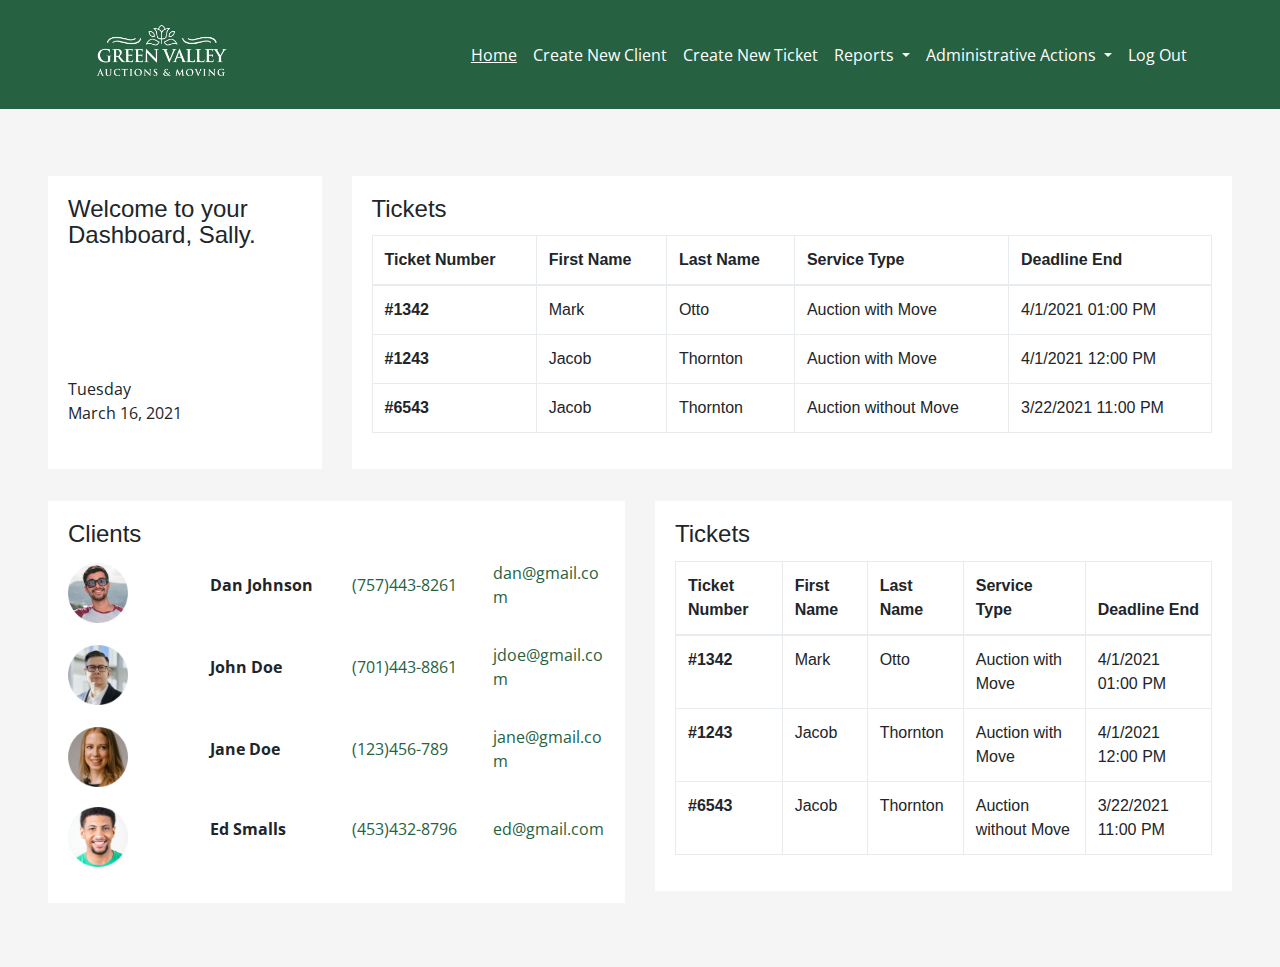
<file: dashboard.html>
<!doctype html>
<html>
<head>
<meta charset="UTF-8">
<meta name="viewport" content="width=device-width, initial-scale=1.0">
<title>Green Valley - Dashboard</title>

<!-- Bootstrap v4 -->
<link href="css/bootstrap.css" rel="stylesheet" type="text/css" media="screen">
<link href="css/custom.css" rel="stylesheet" type="text/css" media="screen">
<link rel="preconnect" href="https://fonts.gstatic.com">
<link href="https://fonts.googleapis.com/css2?family=Open+Sans:wght@400;600;700&display=swap" rel="stylesheet">
<link rel="shortcut icon" type="image/png" href="images/logo-favicon.png">
<style>
  .active-nav {
    text-decoration: underline;
  }

  body {
    background-color: whitesmoke;
  }

  .card {
    border: none;
    border-radius: 0%;
  }

  .client-img {
    width: 60px;
    height: 60px;
  }

</style>
</head>

<body>

<!-- INSERT HTML PAGE CONTENT HERE -->
<!-- Navigation -->
  <nav class="navbar navbar-expand-lg navbar-light fixed-top" id="mainNav">
      <div class="container">
        <a class="navbar-brand js-scroll-trigger" href="dashboard.html"><img src="images/GVA_MLogo__reverse.png" class="img-logo" alt="logo"/></a>
        <button class="navbar-toggler" type="button" data-toggle="collapse" data-target="#navbarResponsive"
          aria-controls="navbarResponsive" aria-expanded="false" aria-label="Toggle navigation">
          <span class="navbar-toggler-icon"></span>
        </button>
        <div class="collapse navbar-collapse" id="navbarResponsive">
          <ul class="navbar-nav ml-auto">
            <li class="nav-item">
              <a class="nav-link js-scroll-trigger active-nav" href="dashboard.html" style="color: white;">Home</a>
            </li>
            <li class="nav-item">
              <a class="nav-link js-scroll-trigger" href="#" style="color: white;">Create New Client</a>
            </li>
            <li class="nav-item">
              <a class="nav-link js-scroll-trigger" href="#" style="color: white;">Create New Ticket</a>
            </li>
            <li class="nav-item dropdown">
              <a class="nav-link dropdown-toggle" href="#" id="navbarDropdownMenuLink" data-toggle="dropdown"
                aria-haspopup="true" aria-expanded="false" style="color: white;"> Reports <i class="fa fa-shopping-cart"></i></a>
              <div class="dropdown-menu" aria-labelledby="navbarDropdownMenuLink">
                <a class="dropdown-item active" href="reports-customers.html">
                  View Customers
                </a>
                <a class="dropdown-item" href="#">
                  View Tickets
                </a>
                <a class="dropdown-item" href="#">
                  View Auctions
                </a>
              </div>
            </li>
            <li class="nav-item dropdown">
              <a class="nav-link dropdown-toggle" href="#" id="navbarDropdownMenuLink" data-toggle="dropdown"
                aria-haspopup="true" aria-expanded="false" style="color: white;">Administrative Actions <i class="fa fa-shopping-cart"></i></a>
              <div class="dropdown-menu" aria-labelledby="navbarDropdownMenuLink">
                <a class="dropdown-item" href="#">
                  Add Notes
                </a>
                <a class="dropdown-item" href="#">
                  Update Ticket
                </a>
                <a class="dropdown-item" href="#">
                  Update Customer Inventory
                </a>
                <a class="dropdown-item" href="#">
                  Assign Items to Auction
                </a>
              </div>
            </li>
            <li class="nav-item">
              <a class="nav-link js-scroll-trigger" href="index.html" style="color: white;">Log Out</a>
            </li>
          </ul>
        </div>
      </div>
    </nav>

    <div class="row" id="customer-cards" style="padding-top: 11rem;">
            <div class="col-sm-3 col-md-3 d-flex align-items-stretch">
              <div class="card">
                <div class="card-body">
                  <div>
                    <h4>Welcome to your Dashboard, Sally.</h4>
                  </div>
                  <br>
                  <br>
                  <br>
                  <br>
                  <br>
                
                  <p class="card-text" style="margin-bottom: 0; width: 100%;">Tuesday</p>
                  <p class="card-text">March 16, 2021</p>
                </div>
              </div>
            </div>

            <div class="col-sm-9 col-md-9">
              <div class="card">
                <div class="card-body">
                  <h4 style="padding-bottom: 5px;">Tickets</h4>
                  <table class="table table-bordered" style="margin-bottom: 0;">
                    <thead>
                      <tr>
                        <th scope="col">Ticket Number</th>
                        <th scope="col">First Name</th>
                        <th scope="col">Last Name</th>
                        <th scope="col">Service Type</th>
                        <th scope="col">Deadline End</th>
                      </tr>
                    </thead>
                    <tbody>
                      <tr>
                        <th scope="row">#1342</th>
                        <td>Mark</td>
                        <td>Otto</td>
                        <td>Auction with Move</td>
                        <td>4/1/2021 01:00 PM</td>
                      </tr>
                      <tr>
                        <th scope="row">#1243</th>
                        <td>Jacob</td>
                        <td>Thornton</td>
                        <td>Auction with Move</td>
                        <td>4/1/2021 12:00 PM</td>
                      </tr>
                      <tr>
                        <th scope="row">#6543</th>
                        <td>Jacob</td>
                        <td>Thornton</td>
                        <td>Auction without Move</td>
                        <td>3/22/2021 11:00 PM</td>
                      </tr>
                    </tbody>
                  </table>
                </div>
              </div>
            </div>
    </div> <!-- end row sections -->

    <div class="row" id="customer-cards">
      <div class="col-sm-6 col-md-6" id="card-spacer">
        <div class="card">
          <div class="card-body">
            <h4 style="padding-bottom: 5px;">Clients</h4>

            <div class="row" style="display: flex; flex-direction: row; align-items: center; padding-bottom: 18px;">
              <div class="col-sm-4 col-md-3">  
                <img src="images/client-1-circle.png" class="rounded client-img" alt="client-1">
              </div>
              <div class="col-sm-4 col-md-3">  
               <p><b>Dan Johnson</b></p>
              </div>
              <div class="col-sm-4 col-md-3">  
                <p style="color: #266141;">(757)443-8261</p>
              </div>
              <div class="col-sm-4 col-md-3">  
                <p style="color: #266141;">dan@gmail.com</p>
              </div>
            </div>

            <div class="row" style="display: flex; flex-direction: row; align-items: center; padding-bottom: 18px;">
              <div class="col-sm-4 col-md-3">  
                <img src="images/client-2-circle.jpg" class="rounded client-img" alt="client-1">
              </div>
              <div class="col-sm-4 col-md-3">  
               <p><b>John Doe</b></p>
              </div>
              <div class="col-sm-4 col-md-3">  
                <p style="color: #266141;">(701)443-8861</p>
              </div>
              <div class="col-sm-4 col-md-3">  
                <p style="color: #266141;">jdoe@gmail.com</p>
              </div>
            </div>
     
            <div class="row" style="display: flex; flex-direction: row; align-items: center; padding-bottom: 18px;">
              <div class="col-sm-4 col-md-3">  
                <img src="images/client-3-circle.jpg" class="rounded client-img" alt="client-1">
              </div>
              <div class="col-sm-4 col-md-3">  
               <p><b>Jane Doe</b></p>
              </div>
              <div class="col-sm-4 col-md-3">  
                <p style="color: #266141;">(123)456-789</p>
              </div>
              <div class="col-sm-4 col-md-3">  
                <p style="color: #266141;">jane@gmail.com</p>
              </div>
            </div>

            <div class="row" style="display: flex; flex-direction: row; align-items: center;">
              <div class="col-sm-4 col-md-3">  
                <img src="images/client-4-circle.jpg" class="rounded client-img" alt="client-1">
              </div>
              <div class="col-sm-4 col-md-3">  
               <p><b>Ed Smalls</b></p>
              </div>
              <div class="col-sm-4 col-md-3">  
                <p style="color: #266141;">(453)432-8796</p>
              </div>
              <div class="col-sm-4 col-md-3">  
                <p style="color: #266141;">ed@gmail.com</p>
              </div>
            </div>
     
  
          </div>
        </div>
      </div>

      <div class="col-sm-6 col-md-6" id="card-spacer">
        <div class="card">
          <div class="card-body">
            <h4 style="padding-bottom: 5px;">Tickets</h4>
            <table class="table table-bordered" style="margin-bottom: 0;">
              <thead>
                <tr>
                  <th scope="col">Ticket Number</th>
                  <th scope="col">First Name</th>
                  <th scope="col">Last Name</th>
                  <th scope="col">Service Type</th>
                  <th scope="col">Deadline End</th>
                </tr>
              </thead>
              <tbody>
                <tr>
                  <th scope="row">#1342</th>
                  <td>Mark</td>
                  <td>Otto</td>
                  <td>Auction with Move</td>
                  <td>4/1/2021 01:00 PM</td>
                </tr>
                <tr>
                  <th scope="row">#1243</th>
                  <td>Jacob</td>
                  <td>Thornton</td>
                  <td>Auction with Move</td>
                  <td>4/1/2021 12:00 PM</td>
                </tr>
                <tr>
                  <th scope="row">#6543</th>
                  <td>Jacob</td>
                  <td>Thornton</td>
                  <td>Auction without Move</td>
                  <td>3/22/2021 11:00 PM</td>
                </tr>
              </tbody>
            </table>
          </div>
        </div>
      </div>

    </div>

<!-- jQuery and Bootstrap links - do not delete! -->
<script src="https://code.jquery.com/jquery-3.2.1.slim.min.js" integrity="sha384-KJ3o2DKtIkvYIK3UENzmM7KCkRr/rE9/Qpg6aAZGJwFDMVNA/GpGFF93hXpG5KkN" crossorigin="anonymous"></script>
<script src="https://cdnjs.cloudflare.com/ajax/libs/popper.js/1.11.0/umd/popper.min.js" integrity="sha384-b/U6ypiBEHpOf/4+1nzFpr53nxSS+GLCkfwBdFNTxtclqqenISfwAzpKaMNFNmj4" crossorigin="anonymous"></script>
<script src="https://maxcdn.bootstrapcdn.com/bootstrap/4.0.0-beta/js/bootstrap.min.js" integrity="sha384-h0AbiXch4ZDo7tp9hKZ4TsHbi047NrKGLO3SEJAg45jXxnGIfYzk4Si90RDIqNm1" crossorigin="anonymous"></script>
<!-- end of do not delete -->
</body>
</html>
</file>
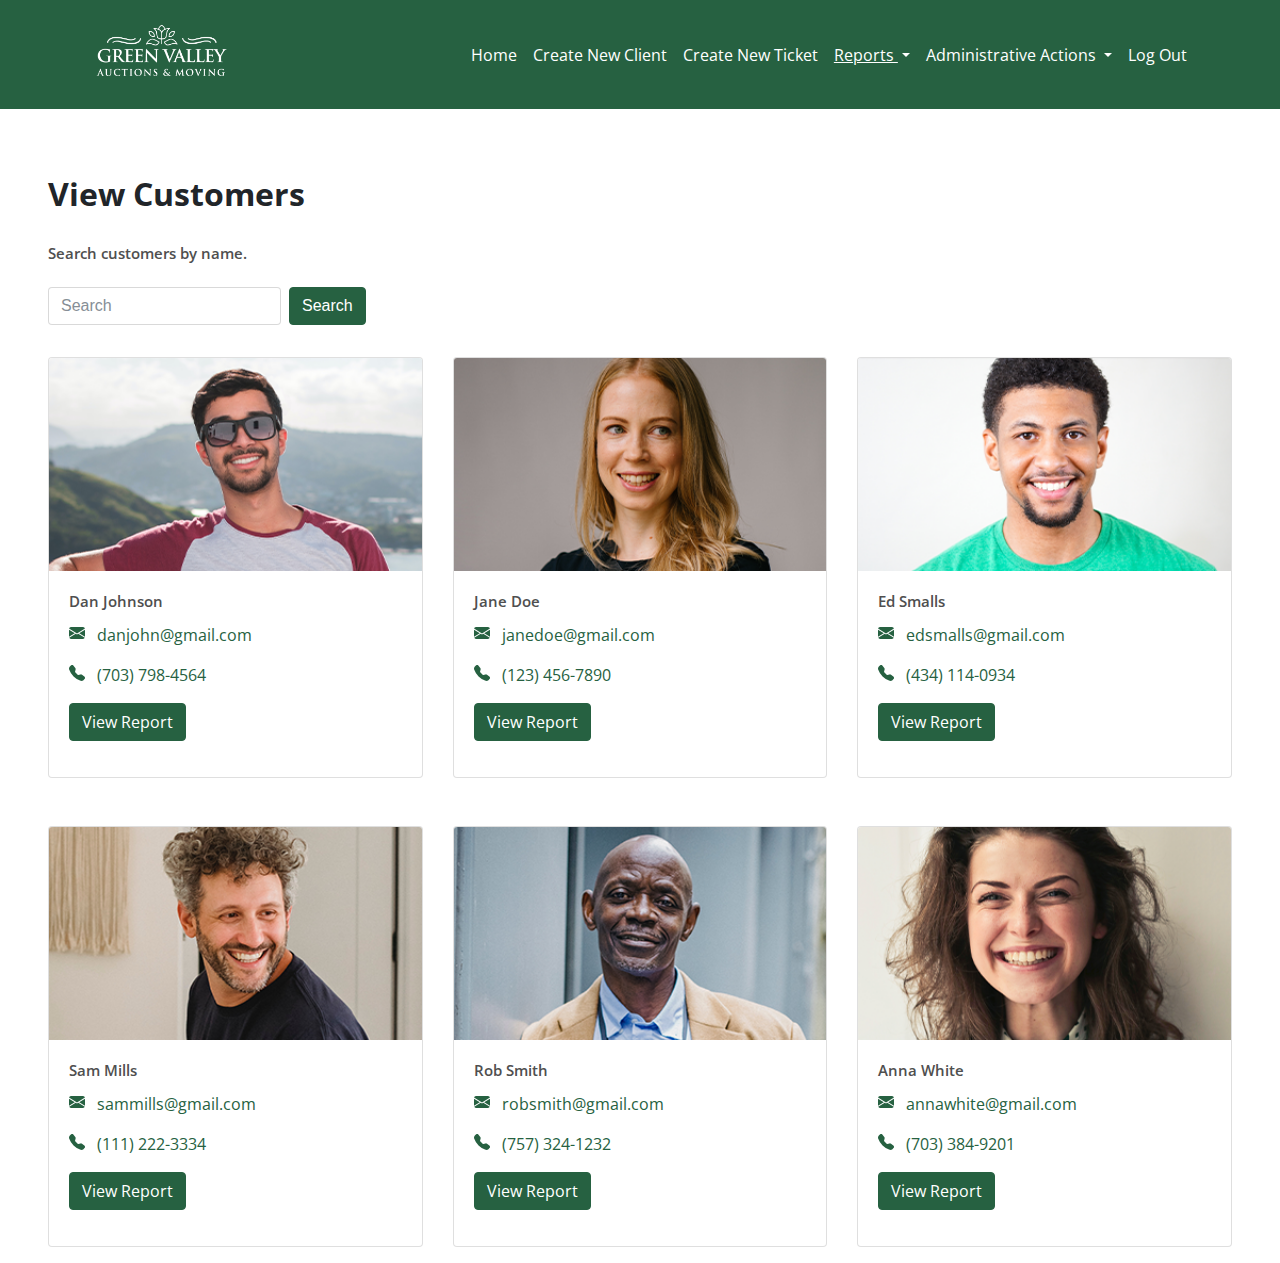
<file: reports-customers.html>
<!doctype html>
<html>
<head>
<meta charset="UTF-8">
<meta name="viewport" content="width=device-width, initial-scale=1.0">
<title>Reports &mdash; View Customers</title>

<!-- Bootstrap v4 -->
<link href="css/bootstrap.css" rel="stylesheet" type="text/css" media="screen">
<link href="css/custom.css" rel="stylesheet" type="text/css" media="screen">
<link rel="preconnect" href="https://fonts.gstatic.com">
<link href="https://fonts.googleapis.com/css2?family=Open+Sans:wght@400;600;700&display=swap" rel="stylesheet">
<link rel="shortcut icon" type="image/png" href="images/logo-favicon.png">
<style>
  .active-nav {
    text-decoration: underline;
  }
</style>
</head>

<body>

<!-- INSERT HTML PAGE CONTENT HERE -->
<!-- Navigation -->
  <nav class="navbar navbar-expand-lg navbar-light fixed-top" id="mainNav">
      <div class="container">
        <a class="navbar-brand js-scroll-trigger" href="dashboard.html"><img src="images/GVA_MLogo__reverse.png" class="img-logo" alt="logo"/></a>
        <button class="navbar-toggler" type="button" data-toggle="collapse" data-target="#navbarResponsive"
          aria-controls="navbarResponsive" aria-expanded="false" aria-label="Toggle navigation">
          <span class="navbar-toggler-icon"></span>
        </button>
        <div class="collapse navbar-collapse" id="navbarResponsive">
          <ul class="navbar-nav ml-auto">
            <li class="nav-item">
              <a class="nav-link js-scroll-trigger" href="dashboard.html" style="color: white;">Home</a>
            </li>
            <li class="nav-item">
              <a class="nav-link js-scroll-trigger" href="#" style="color: white;">Create New Client</a>
            </li>
            <li class="nav-item">
              <a class="nav-link js-scroll-trigger" href="#" style="color: white;">Create New Ticket</a>
            </li>
            <li class="nav-item dropdown">
              <a class="nav-link dropdown-toggle active-nav" href="#" id="navbarDropdownMenuLink" data-toggle="dropdown"
                aria-haspopup="true" aria-expanded="false" style="color: white;"> Reports <i class="fa fa-shopping-cart"></i></a>
              <div class="dropdown-menu" aria-labelledby="navbarDropdownMenuLink">
                <a class="dropdown-item active" href="reports-customers.html">
                  View Customers
                </a>
                <a class="dropdown-item" href="#">
                  View Tickets
                </a>
                <a class="dropdown-item" href="#">
                  View Auctions
                </a>
              </div>
            </li>
            <li class="nav-item dropdown">
              <a class="nav-link dropdown-toggle" href="#" id="navbarDropdownMenuLink" data-toggle="dropdown"
                aria-haspopup="true" aria-expanded="false" style="color: white;">Administrative Actions <i class="fa fa-shopping-cart"></i></a>
              <div class="dropdown-menu" aria-labelledby="navbarDropdownMenuLink">
                <a class="dropdown-item" href="#">
                  Add Notes
                </a>
                <a class="dropdown-item" href="#">
                  Update Ticket
                </a>
                <a class="dropdown-item" href="#">
                  Update Customer Inventory
                </a>
                <a class="dropdown-item" href="#">
                  Assign Items to Auction
                </a>
              </div>
            </li>
            <li class="nav-item">
              <a class="nav-link js-scroll-trigger" href="index.html" style="color: white;">Log Out</a>
            </li>
          </ul>
        </div>
      </div>
    </nav>

    <div class="col-md-12 col-sm-12" id="top-padding">
         <h1>View Customers</h1>
         <br>
         <h5>Search customers by name.</h5>
    </div>

    <form class="form-inline" id="customer-search">
      <input class="form-control mr-sm-2" type="search" placeholder="Search" aria-label="Search">
      <button class="btn btn-primary" type="submit">Search</button>
    </form>

    <div class="row" id="customer-cards">
            <div class="col-sm-6 col-md-4" id="card-spacer">
              <div class="card">
                <img class="card-img-top" src="images/client-1-photo.png" alt="Placeholder.">
                <div class="card-body">
                  <h5 class="card-title">Dan Johnson</h5>
                  <p class="card-text"><svg xmlns="http://www.w3.org/2000/svg" width="16" height="16" fill="currentColor" class="bi bi-envelope-fill" viewBox="0 0 16 16">
                  <path d="M.05 3.555A2 2 0 0 1 2 2h12a2 2 0 0 1 1.95 1.555L8 8.414.05 3.555zM0 4.697v7.104l5.803-3.558L0 4.697zM6.761 8.83l-6.57 4.027A2 2 0 0 0 2 14h12a2 2 0 0 0 1.808-1.144l-6.57-4.027L8 9.586l-1.239-.757zm3.436-.586L16 11.801V4.697l-5.803 3.546z"/>
                </svg> &nbsp; <a href="mailto:#">danjohn@gmail.com</a></p>
                <p class="card-text"><svg xmlns="http://www.w3.org/2000/svg" width="16" height="16" fill="currentColor" class="bi bi-telephone-fill" viewBox="0 0 16 16">
                  <path fill-rule="evenodd" d="M1.885.511a1.745 1.745 0 0 1 2.61.163L6.29 2.98c.329.423.445.974.315 1.494l-.547 2.19a.678.678 0 0 0 .178.643l2.457 2.457a.678.678 0 0 0 .644.178l2.189-.547a1.745 1.745 0 0 1 1.494.315l2.306 1.794c.829.645.905 1.87.163 2.611l-1.034 1.034c-.74.74-1.846 1.065-2.877.702a18.634 18.634 0 0 1-7.01-4.42 18.634 18.634 0 0 1-4.42-7.009c-.362-1.03-.037-2.137.703-2.877L1.885.511z"/>
                </svg> &nbsp; <a href="tel:#">(703) 798-4564</a></p>
                  <a href="#" class="btn btn-primary">View Report</a>
                </div>
              </div>
            </div>
            <div class="col-sm-6 col-md-4">
              <div class="card">
                <img class="card-img-top" src="images/client-2-photo.png" alt="Placeholder.">
                <div class="card-body">
                  <h5 class="card-title">Jane Doe</h5>
                  <p class="card-text"><svg xmlns="http://www.w3.org/2000/svg" width="16" height="16" fill="currentColor" class="bi bi-envelope-fill" viewBox="0 0 16 16">
                  <path d="M.05 3.555A2 2 0 0 1 2 2h12a2 2 0 0 1 1.95 1.555L8 8.414.05 3.555zM0 4.697v7.104l5.803-3.558L0 4.697zM6.761 8.83l-6.57 4.027A2 2 0 0 0 2 14h12a2 2 0 0 0 1.808-1.144l-6.57-4.027L8 9.586l-1.239-.757zm3.436-.586L16 11.801V4.697l-5.803 3.546z"/>
                </svg> &nbsp; <a href="mailto:#">janedoe@gmail.com</a></p>
                <p class="card-text"><svg xmlns="http://www.w3.org/2000/svg" width="16" height="16" fill="currentColor" class="bi bi-telephone-fill" viewBox="0 0 16 16">
                  <path fill-rule="evenodd" d="M1.885.511a1.745 1.745 0 0 1 2.61.163L6.29 2.98c.329.423.445.974.315 1.494l-.547 2.19a.678.678 0 0 0 .178.643l2.457 2.457a.678.678 0 0 0 .644.178l2.189-.547a1.745 1.745 0 0 1 1.494.315l2.306 1.794c.829.645.905 1.87.163 2.611l-1.034 1.034c-.74.74-1.846 1.065-2.877.702a18.634 18.634 0 0 1-7.01-4.42 18.634 18.634 0 0 1-4.42-7.009c-.362-1.03-.037-2.137.703-2.877L1.885.511z"/>
                </svg> &nbsp; <a href="tel:#">(123) 456-7890</a></p>
                  <a href="#" class="btn btn-primary">View Report</a>
                </div>
              </div>
            </div>
            <div class="col-sm-6 col-md-4">
              <div class="card">
                <img class="card-img-top" src="images/client-3-photo.png" alt="Placeholder.">
                <div class="card-body">
                  <h5 class="card-title">Ed Smalls</h5>
                  <p class="card-text"><svg xmlns="http://www.w3.org/2000/svg" width="16" height="16" fill="currentColor" class="bi bi-envelope-fill" viewBox="0 0 16 16">
                  <path d="M.05 3.555A2 2 0 0 1 2 2h12a2 2 0 0 1 1.95 1.555L8 8.414.05 3.555zM0 4.697v7.104l5.803-3.558L0 4.697zM6.761 8.83l-6.57 4.027A2 2 0 0 0 2 14h12a2 2 0 0 0 1.808-1.144l-6.57-4.027L8 9.586l-1.239-.757zm3.436-.586L16 11.801V4.697l-5.803 3.546z"/>
                </svg> &nbsp; <a href="mailto:#">edsmalls@gmail.com</a></p>
                <p class="card-text"><svg xmlns="http://www.w3.org/2000/svg" width="16" height="16" fill="currentColor" class="bi bi-telephone-fill" viewBox="0 0 16 16">
                  <path fill-rule="evenodd" d="M1.885.511a1.745 1.745 0 0 1 2.61.163L6.29 2.98c.329.423.445.974.315 1.494l-.547 2.19a.678.678 0 0 0 .178.643l2.457 2.457a.678.678 0 0 0 .644.178l2.189-.547a1.745 1.745 0 0 1 1.494.315l2.306 1.794c.829.645.905 1.87.163 2.611l-1.034 1.034c-.74.74-1.846 1.065-2.877.702a18.634 18.634 0 0 1-7.01-4.42 18.634 18.634 0 0 1-4.42-7.009c-.362-1.03-.037-2.137.703-2.877L1.885.511z"/>
                </svg> &nbsp; <a href="tel:#">(434) 114-0934</a></p>
                  <a href="#" class="btn btn-primary">View Report</a>
                </div>
              </div>
            </div>
            <div class="col-sm-6 col-md-4">
              <div class="card">
                <img class="card-img-top" src="images/client-4-photo.png" alt="Placeholder.">
                <div class="card-body">
                  <h5 class="card-title">Sam Mills</h5>
                  <p class="card-text"><svg xmlns="http://www.w3.org/2000/svg" width="16" height="16" fill="currentColor" class="bi bi-envelope-fill" viewBox="0 0 16 16">
                  <path d="M.05 3.555A2 2 0 0 1 2 2h12a2 2 0 0 1 1.95 1.555L8 8.414.05 3.555zM0 4.697v7.104l5.803-3.558L0 4.697zM6.761 8.83l-6.57 4.027A2 2 0 0 0 2 14h12a2 2 0 0 0 1.808-1.144l-6.57-4.027L8 9.586l-1.239-.757zm3.436-.586L16 11.801V4.697l-5.803 3.546z"/>
                </svg> &nbsp; <a href="mailto:#">sammills@gmail.com</a></p>
                <p class="card-text"><svg xmlns="http://www.w3.org/2000/svg" width="16" height="16" fill="currentColor" class="bi bi-telephone-fill" viewBox="0 0 16 16">
                  <path fill-rule="evenodd" d="M1.885.511a1.745 1.745 0 0 1 2.61.163L6.29 2.98c.329.423.445.974.315 1.494l-.547 2.19a.678.678 0 0 0 .178.643l2.457 2.457a.678.678 0 0 0 .644.178l2.189-.547a1.745 1.745 0 0 1 1.494.315l2.306 1.794c.829.645.905 1.87.163 2.611l-1.034 1.034c-.74.74-1.846 1.065-2.877.702a18.634 18.634 0 0 1-7.01-4.42 18.634 18.634 0 0 1-4.42-7.009c-.362-1.03-.037-2.137.703-2.877L1.885.511z"/>
                </svg> &nbsp; <a href="tel:#">(111) 222-3334</a></p>
                  <a href="#" class="btn btn-primary">View Report</a>
                </div>
              </div>
            </div>
            <div class="col-sm-6 col-md-4">
              <div class="card">
                <img class="card-img-top" src="images/client-5-photo.png" alt="Placeholder.">
                <div class="card-body">
                  <h5 class="card-title">Rob Smith</h5>
                  <p class="card-text"><svg xmlns="http://www.w3.org/2000/svg" width="16" height="16" fill="currentColor" class="bi bi-envelope-fill" viewBox="0 0 16 16">
                  <path d="M.05 3.555A2 2 0 0 1 2 2h12a2 2 0 0 1 1.95 1.555L8 8.414.05 3.555zM0 4.697v7.104l5.803-3.558L0 4.697zM6.761 8.83l-6.57 4.027A2 2 0 0 0 2 14h12a2 2 0 0 0 1.808-1.144l-6.57-4.027L8 9.586l-1.239-.757zm3.436-.586L16 11.801V4.697l-5.803 3.546z"/>
                </svg> &nbsp; <a href="mailto:#">robsmith@gmail.com</a></p>
                <p class="card-text"><svg xmlns="http://www.w3.org/2000/svg" width="16" height="16" fill="currentColor" class="bi bi-telephone-fill" viewBox="0 0 16 16">
                  <path fill-rule="evenodd" d="M1.885.511a1.745 1.745 0 0 1 2.61.163L6.29 2.98c.329.423.445.974.315 1.494l-.547 2.19a.678.678 0 0 0 .178.643l2.457 2.457a.678.678 0 0 0 .644.178l2.189-.547a1.745 1.745 0 0 1 1.494.315l2.306 1.794c.829.645.905 1.87.163 2.611l-1.034 1.034c-.74.74-1.846 1.065-2.877.702a18.634 18.634 0 0 1-7.01-4.42 18.634 18.634 0 0 1-4.42-7.009c-.362-1.03-.037-2.137.703-2.877L1.885.511z"/>
                </svg> &nbsp; <a href="tel:#">(757) 324-1232</a></p>
                  <a href="#" class="btn btn-primary">View Report</a>
                </div>
              </div>
            </div>
            <div class="col-sm-6 col-md-4">
              <div class="card">
                <img class="card-img-top" src="images/client-6-photo.png" alt="Placeholder.">
                <div class="card-body">
                  <h5 class="card-title">Anna White</h5>
                  <p class="card-text"><svg xmlns="http://www.w3.org/2000/svg" width="16" height="16" fill="currentColor" class="bi bi-envelope-fill" viewBox="0 0 16 16">
                  <path d="M.05 3.555A2 2 0 0 1 2 2h12a2 2 0 0 1 1.95 1.555L8 8.414.05 3.555zM0 4.697v7.104l5.803-3.558L0 4.697zM6.761 8.83l-6.57 4.027A2 2 0 0 0 2 14h12a2 2 0 0 0 1.808-1.144l-6.57-4.027L8 9.586l-1.239-.757zm3.436-.586L16 11.801V4.697l-5.803 3.546z"/>
                </svg> &nbsp; <a href="mailto:#">annawhite@gmail.com</a></p>
                <p class="card-text"><svg xmlns="http://www.w3.org/2000/svg" width="16" height="16" fill="currentColor" class="bi bi-telephone-fill" viewBox="0 0 16 16">
                  <path fill-rule="evenodd" d="M1.885.511a1.745 1.745 0 0 1 2.61.163L6.29 2.98c.329.423.445.974.315 1.494l-.547 2.19a.678.678 0 0 0 .178.643l2.457 2.457a.678.678 0 0 0 .644.178l2.189-.547a1.745 1.745 0 0 1 1.494.315l2.306 1.794c.829.645.905 1.87.163 2.611l-1.034 1.034c-.74.74-1.846 1.065-2.877.702a18.634 18.634 0 0 1-7.01-4.42 18.634 18.634 0 0 1-4.42-7.009c-.362-1.03-.037-2.137.703-2.877L1.885.511z"/>
                </svg> &nbsp; <a href="tel:#">(703) 384-9201</a></p>
                  <a href="#" class="btn btn-primary">View Report</a>
                </div>
              </div>
            </div>
    </div> <!-- end row sections -->

<!-- jQuery and Bootstrap links - do not delete! -->
<script src="https://code.jquery.com/jquery-3.2.1.slim.min.js" integrity="sha384-KJ3o2DKtIkvYIK3UENzmM7KCkRr/rE9/Qpg6aAZGJwFDMVNA/GpGFF93hXpG5KkN" crossorigin="anonymous"></script>
<script src="https://cdnjs.cloudflare.com/ajax/libs/popper.js/1.11.0/umd/popper.min.js" integrity="sha384-b/U6ypiBEHpOf/4+1nzFpr53nxSS+GLCkfwBdFNTxtclqqenISfwAzpKaMNFNmj4" crossorigin="anonymous"></script>
<script src="https://maxcdn.bootstrapcdn.com/bootstrap/4.0.0-beta/js/bootstrap.min.js" integrity="sha384-h0AbiXch4ZDo7tp9hKZ4TsHbi047NrKGLO3SEJAg45jXxnGIfYzk4Si90RDIqNm1" crossorigin="anonymous"></script>
<!-- end of do not delete -->
</body>
</html>
</file>
<file: css/custom.css>
@charset "UTF-8";
/* Add your custom CSS declarations below  */
:root {
    --input-padding-x: 1.5rem;
    --input-padding-y: 0.75rem;
  }
  
  .login,
  .image {
    min-height: 100vh;
  }
  
  .bg-image {
    background-image: url('../images/login-withlogo.png');
    background-size: cover;
    background-position: center;
  }

  .bg-image-overlay {
    background: rgba(0, 0, 0, 0.377); /* Black see-through */
  }
  
  .login-heading {
    font-weight: 300;
  }
  
  .btn-login {
    font-size: 0.9rem;
    letter-spacing: 0.05rem;
    padding: 0.75rem 1rem;
    border-radius: 0.25rem;
    
  }

  .btn-primary { 
    background-color: #266141; 
    border-color: #266141;
  }

  .btn-primary:hover { 
    background-color: #399362; 
    border-color: #399362;
  }
  
  .form-label-group {
    position: relative;
    margin-bottom: 1rem;
  }
  
  .form-label-group>input,
  .form-label-group>label {
    padding: var(--input-padding-y) var(--input-padding-x);
    height: auto;
    border-radius: 0.25rem;
  }
  
  .form-label-group>label {
    position: absolute;
    top: 0;
    left: 0;
    display: block;
    width: 100%;
    margin-bottom: 0;
    /* Override default `<label>` margin */
    line-height: 1.5;
    color: #495057;
    cursor: text;
    /* Match the input under the label */
    border: 1px solid transparent;
    border-radius: .25rem;
    transition: all .1s ease-in-out;
  }
  
  .form-label-group input::-webkit-input-placeholder {
    color: transparent;
  }
  
  .form-label-group input:-ms-input-placeholder {
    color: transparent;
  }
  
  .form-label-group input::-ms-input-placeholder {
    color: transparent;
  }
  
  .form-label-group input::-moz-placeholder {
    color: transparent;
  }
  
  .form-label-group input::placeholder {
    color: transparent;
  }
  
  .form-label-group input:not(:placeholder-shown) {
    padding-top: calc(var(--input-padding-y) + var(--input-padding-y) * (2 / 3));
    padding-bottom: calc(var(--input-padding-y) / 3);
  }
  
  .form-label-group input:not(:placeholder-shown)~label {
    padding-top: calc(var(--input-padding-y) / 3);
    padding-bottom: calc(var(--input-padding-y) / 3);
    font-size: 12px;
    color: #777;
  }
  
  /* Fallback for Edge
  -------------------------------------------------- */
  
  @supports (-ms-ime-align: auto) {
    .form-label-group>label {
      display: none;
    }
    .form-label-group input::-ms-input-placeholder {
      color: #777;
    }
  }
  
  /* Fallback for IE
  -------------------------------------------------- */
  
  @media all and (-ms-high-contrast: none),
  (-ms-high-contrast: active) {
    .form-label-group>label {
      display: none;
    }
    .form-label-group input:-ms-input-placeholder {
      color: #777;
    }
  }

 .navbar-light {
     background-color: #266141;
 }

 .nav li a {
     color: white;
 }

 .img-logo {
     width: 150px;
 }

 .dropdown-item.active, .dropdown-item:active {
    color: #000;
    text-decoration: none;
    background-color: #f8f9fa;
}

.navbar-light .navbar-nav .nav-link:focus, .navbar-light .navbar-nav .nav-link:hover {
  text-decoration: underline;
}

#top-padding {
  padding-top: 11rem;
  padding-left: 3rem;
}

.top-padding {
  padding-top: 11rem;
  padding-left: 3rem;
}


p {
  font-family: 'Open Sans', sans-serif;
  font-weight: 400;
}

a {
  font-family: 'Open Sans', sans-serif;
  font-weight: 400;
  color: #266141;
}

a:hover {
    color: #338458;
    text-decoration: underline;
}

h1 {
  font-family: 'Open Sans', sans-serif;
  font-weight: 700;
  font-size: 32px;
}

h5 {
  font-family: Open Sans;
  font-style: normal;
  font-weight: 600;
  font-size: 15px;
  line-height: 20px;

  color: #4F4F4F;
}

a.nav-link.js-scroll-trigger {
  font-family: 'Open Sans', sans-serif;
}

 #customer-cards {
    padding: 1rem 3rem 1rem 3rem;
 }

 .card {
  padding-bottom: 1rem;
 }

 #customer-search {
  padding: 1rem 0 1rem 0;
  margin-left: 3rem;
 }

 .dropdown-item.active, .dropdown-item:active {
    color: #fff;
    text-decoration: none;
    background-color: #DBAA00;
}

path {
    color: #266141;
}

#card-spacer {
  margin-bottom: 3rem;
}
</file>
